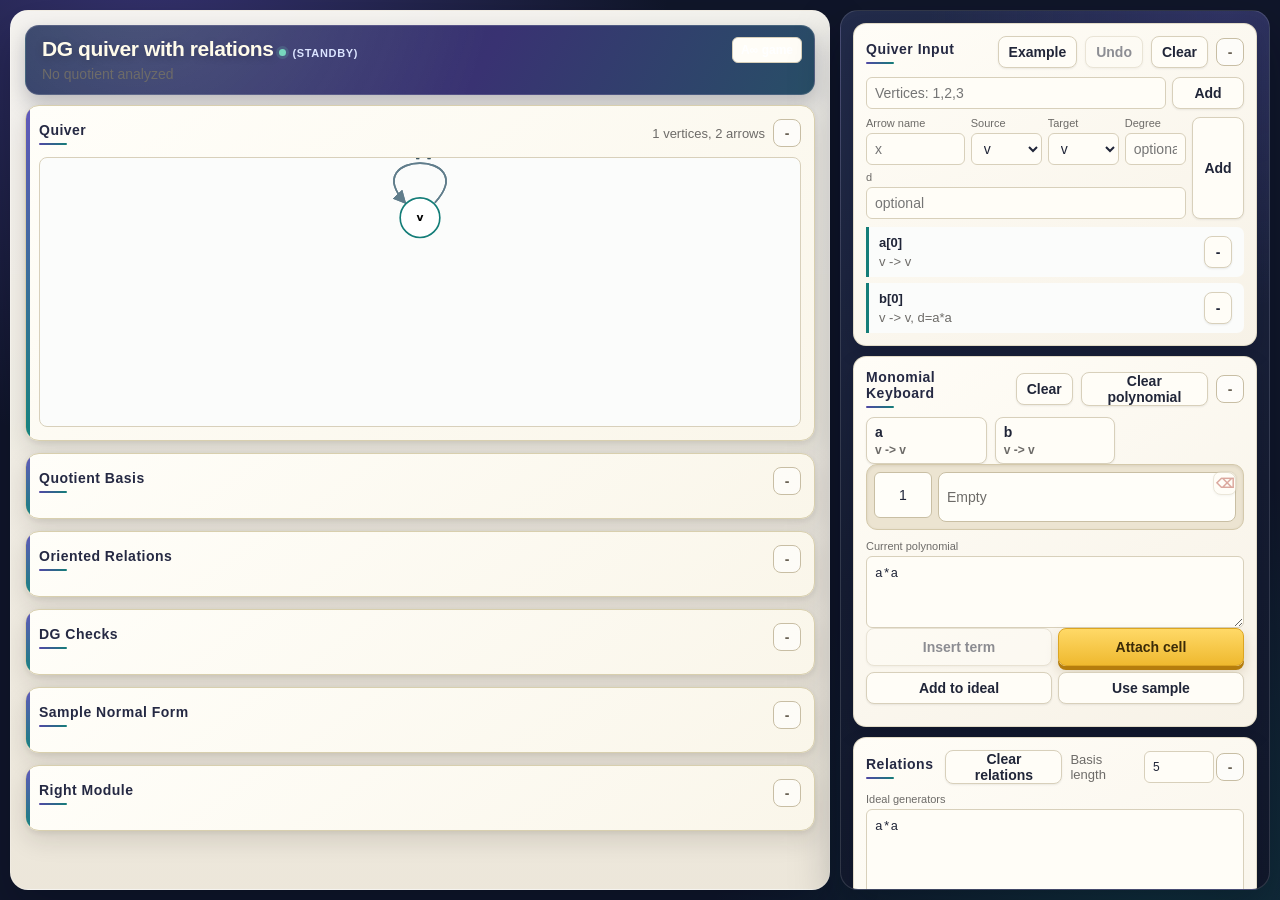
<file: monomial-finite-cell/web/dg-quiver.html>
<!doctype html>
<html lang="en">
  <head>
    <meta charset="utf-8">
    <meta name="viewport" content="width=device-width, initial-scale=1">
    <title>DG quiver with relations</title>
    <link rel="stylesheet" href="app.css?v=20260713-configuration-polygons">
    <link rel="stylesheet" href="dg-quiver.css">
  </head>
  <body>
    <main class="app-shell dg-shell">
      <section class="stage-pane" aria-label="DG quiver quotient">
        <header class="topbar dg-topbar">
          <div class="topbar-title dg-title">
            <div class="title-line">
              <h1>DG quiver with relations</h1>
              <span id="dgStatus" class="app-status standby">(Standby)</span>
            </div>
            <p id="dgMeta">No quotient analyzed</p>
          </div>
          <div class="section-actions">
            <a class="small-section-button note-link" href="/" title="Return to the A infinity game.">A∞ game</a>
          </div>
        </header>

        <div id="serverNotice" class="server-notice" hidden>
          <strong>This page needs the local Python game server.</strong>
          <span>From the project folder, run <code>python3 ainf_game_ui.py</code>, then open <code>http://127.0.0.1:8000/dg-quiver.html</code>.</span>
        </div>

        <section class="stage-section graph-section">
          <div class="section-head">
            <h2>Quiver</h2>
            <div class="section-actions">
              <span id="graphCount"></span>
              <button class="collapse-toggle" type="button" title="Collapse section" aria-expanded="true">-</button>
            </div>
          </div>
          <svg id="dgGraph" viewBox="0 0 920 300" role="img" aria-label="DG quiver graph"></svg>
        </section>

        <section class="stage-section">
          <div class="section-head">
            <h2>Quotient Basis</h2>
            <div class="section-actions">
              <span id="basisCount"></span>
              <button class="collapse-toggle" type="button" title="Collapse section" aria-expanded="true">-</button>
            </div>
          </div>
          <div id="basisList" class="dg-list"></div>
        </section>

        <section class="stage-section">
          <div class="section-head">
            <h2>Oriented Relations</h2>
            <div class="section-actions">
              <span id="relationCount"></span>
              <button class="collapse-toggle" type="button" title="Collapse section" aria-expanded="true">-</button>
            </div>
          </div>
          <div id="relationList" class="dg-list"></div>
        </section>

        <section class="stage-section">
          <div class="section-head">
            <h2>DG Checks</h2>
            <div class="section-actions">
              <span id="checkCount"></span>
              <button class="collapse-toggle" type="button" title="Collapse section" aria-expanded="true">-</button>
            </div>
          </div>
          <div id="checkList" class="dg-list"></div>
        </section>

        <section class="stage-section">
          <div class="section-head">
            <h2>Sample Normal Form</h2>
            <div class="section-actions">
              <span id="sampleStatus"></span>
              <button class="collapse-toggle" type="button" title="Collapse section" aria-expanded="true">-</button>
            </div>
          </div>
          <div id="sampleResult" class="dg-list"></div>
        </section>

        <section class="stage-section">
          <div class="section-head">
            <h2>Right Module</h2>
            <div class="section-actions">
              <span id="moduleStatus"></span>
              <button class="collapse-toggle" type="button" title="Collapse section" aria-expanded="true">-</button>
            </div>
          </div>
          <div id="moduleResult" class="dg-list"></div>
        </section>
      </section>

      <aside class="operation-pane" aria-label="DG operations">
        <section class="panel-block">
          <div class="panel-head">
            <h2>Quiver Input</h2>
            <div class="section-actions">
              <button id="exampleButton" type="button" title="Load a small quotient example.">Example</button>
              <button id="undoButton" type="button" title="Undo the last DG quiver edit.">Undo</button>
              <button id="clearButton" type="button" title="Clear the DG quiver form.">Clear</button>
              <button class="collapse-toggle" type="button" title="Collapse section" aria-expanded="true">-</button>
            </div>
          </div>
          <form id="vertexForm" class="form-row">
            <input id="vertexInput" autocomplete="off" placeholder="Vertices: 1,2,3">
            <button type="submit" title="Add the comma-separated vertices to the quiver.">Add</button>
          </form>
          <form id="arrowForm" class="arrow-form">
            <label class="field-label">
              <span>Arrow name</span>
              <input id="arrowName" autocomplete="off" placeholder="x">
            </label>
            <label class="field-label">
              <span>Source</span>
              <select id="arrowSource"></select>
            </label>
            <label class="field-label">
              <span>Target</span>
              <select id="arrowTarget"></select>
            </label>
            <label class="field-label">
              <span>Degree</span>
              <input id="arrowDegree" autocomplete="off" inputmode="numeric" placeholder="optional">
            </label>
            <label class="field-label arrow-differential-field">
              <span>d</span>
              <input id="arrowDifferential" autocomplete="off" placeholder="optional">
            </label>
            <button type="submit" title="Add this arrow as a generator with the selected source and target.">Add</button>
          </form>
          <div id="arrowList" class="dg-list dg-compact-list"></div>
        </section>

        <section class="panel-block">
          <div class="panel-head">
            <h2>Monomial Keyboard</h2>
            <div class="section-actions">
              <button id="clearBuilder" title="Clear the current monomial selection." type="button">Clear</button>
              <button id="clearPolynomialButton" title="Clear the current polynomial box." type="button">Clear polynomial</button>
              <button class="collapse-toggle" type="button" title="Collapse section" aria-expanded="true">-</button>
            </div>
          </div>
          <div id="generatorList" class="button-grid"></div>
          <div class="monomial-box-wrap">
            <input id="builderCoeff" class="coeff-input" autocomplete="off" value="1" aria-label="Coefficient for the selected monomial" title="Coefficient multiplying the selected monomial.">
            <div id="builderChips" class="chip-box empty" tabindex="0" role="button" aria-label="Selected monomial" title="Click here, then press Backspace to delete the rightmost factor.">Empty</div>
            <button id="builderBackspace" class="builder-backspace" type="button" title="Delete the rightmost factor from the selected monomial.">&#x232B;</button>
          </div>
          <label class="field-label">
            <span>Current polynomial</span>
            <textarea id="currentPolynomialInput" rows="3" spellcheck="false"></textarea>
          </label>
          <div class="builder-actions dg-builder-actions">
            <button id="insertPolynomialButton" type="button" title="Insert the selected monomial into the current polynomial.">Insert term</button>
            <button id="attachCellButton" class="resolve-action" type="button" title="Add an arrow whose differential is the current polynomial.">Attach cell</button>
            <button id="addRelationButton" type="button" title="Add the current polynomial to the ideal generators.">Add to ideal</button>
            <button id="useSampleButton" type="button" title="Use the current polynomial as the sample expression.">Use sample</button>
          </div>
        </section>

        <section class="panel-block">
          <div class="panel-head">
            <h2>Relations</h2>
            <div class="section-actions">
              <button id="clearRelationsButton" type="button" title="Clear the ideal generators box.">Clear relations</button>
              <label class="small-field" title="Maximum path length shown in the quotient basis.">
                <span>Basis length</span>
                <input id="maxLengthInput" class="small-input" type="number" min="0" max="10" value="5">
              </label>
              <button class="collapse-toggle" type="button" title="Collapse section" aria-expanded="true">-</button>
            </div>
          </div>
          <label class="field-label">
            <span>Ideal generators</span>
            <textarea id="relationsInput" rows="7" spellcheck="false">a*a</textarea>
          </label>
          <label class="field-label">
            <span>Sample expression</span>
            <textarea id="sampleInput" rows="3" spellcheck="false">b + 1/2*a*a</textarea>
          </label>
          <button id="analyzeButton" class="wide-action resolve-action" type="button" title="Analyze the DG quotient.">Analyze</button>
        </section>

        <section class="panel-block">
          <div class="panel-head">
            <h2>Right Module Presentation</h2>
            <button class="collapse-toggle" type="button" title="Collapse section" aria-expanded="true">-</button>
          </div>
          <div id="projectiveList" class="button-grid projective-grid"></div>
          <form id="moduleGeneratorForm" class="module-generator-form">
            <label class="field-label">
              <span>Generator</span>
              <input id="moduleGeneratorName" autocomplete="off" placeholder="m">
            </label>
            <label class="field-label">
              <span>Vertex</span>
              <select id="moduleGeneratorVertex"></select>
            </label>
            <label class="field-label">
              <span>Degree</span>
              <input id="moduleGeneratorDegree" autocomplete="off" inputmode="numeric" placeholder="optional">
            </label>
            <button type="submit" title="Add a free right module summand e_v A.">Add</button>
          </form>
          <div id="moduleGeneratorList" class="dg-list dg-compact-list"></div>
          <form id="moduleRowForm" class="module-row-form">
            <label class="field-label">
              <span>Row name</span>
              <input id="moduleRowName" autocomplete="off" placeholder="r">
            </label>
            <label class="field-label">
              <span>Row vertex</span>
              <select id="moduleRowVertex"></select>
            </label>
            <label class="field-label module-row-entries-field">
              <span>Matrix entries</span>
              <textarea id="moduleRowEntries" rows="3" spellcheck="false" placeholder="one entry for each module generator, separated by commas"></textarea>
            </label>
            <button type="submit" title="Add this matrix row to F1 -> F0.">Add row</button>
          </form>
          <div id="moduleRowList" class="dg-list dg-compact-list"></div>
        </section>

        <section class="panel-block messages">
          <div class="panel-head">
            <h2>Messages</h2>
            <button class="collapse-toggle" type="button" title="Collapse section" aria-expanded="true">-</button>
          </div>
          <div id="messageList" class="message-list"></div>
        </section>
      </aside>
    </main>
    <dialog id="dgIdealDialog" class="dg-dialog">
      <form method="dialog">
        <h2>Ideal is not DG</h2>
        <div id="dgIdealDialogBody" class="dg-dialog-body"></div>
        <div class="dg-dialog-actions">
          <button id="dgIdealEditButton" type="submit" value="edit">Keep editing</button>
          <button id="dgIdealExternalButton" class="resolve-action" type="submit" value="external">Use external DG ideal</button>
        </div>
      </form>
    </dialog>
    <script src="dg-quiver.js" defer></script>
  </body>
</html>
</file>
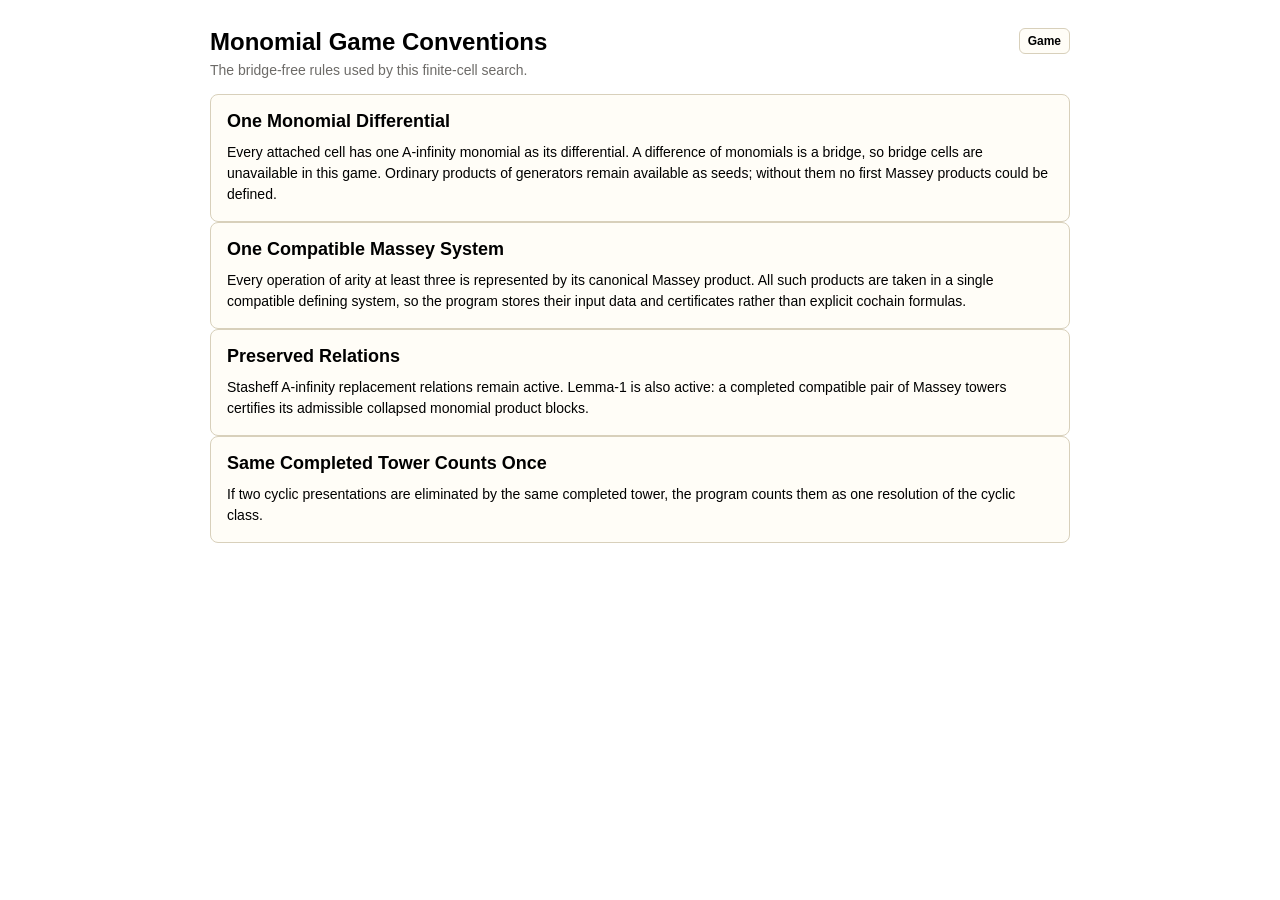
<file: monomial-finite-cell/web/notes.html>
<!doctype html>
<html lang="en">
  <head>
    <meta charset="utf-8">
    <meta name="viewport" content="width=device-width, initial-scale=1">
    <title>Monomial finite-cell game notes</title>
    <link rel="stylesheet" href="app.css">
  </head>
  <body class="notes-page">
    <main class="notes-shell">
      <header class="notes-header">
        <div>
          <h1>Monomial Game Conventions</h1>
          <p>The bridge-free rules used by this finite-cell search.</p>
        </div>
        <a class="small-section-button note-link" href="/" title="Return to the game page">Game</a>
      </header>

      <section class="note-card" id="monomial-rule">
        <h2>One Monomial Differential</h2>
        <p>
          Every attached cell has one A-infinity monomial as its differential.
          A difference of monomials is a bridge, so bridge cells are unavailable
          in this game. Ordinary products of generators remain available as
          seeds; without them no first Massey products could be defined.
        </p>
      </section>

      <section class="note-card" id="compatible-system">
        <h2>One Compatible Massey System</h2>
        <p>
          Every operation of arity at least three is represented by its
          canonical Massey product. All such products are taken in a single
          compatible defining system, so the program stores their input data
          and certificates rather than explicit cochain formulas.
        </p>
      </section>

      <section class="note-card" id="preserved-rules">
        <h2>Preserved Relations</h2>
        <p>
          Stasheff A-infinity replacement relations remain active. Lemma-1 is
          also active: a completed compatible pair of Massey towers certifies
          its admissible collapsed monomial product blocks.
        </p>
      </section>

      <section class="note-card" id="same-completed-tower">
        <h2>Same Completed Tower Counts Once</h2>
        <p>
          If two cyclic presentations are eliminated by the same completed
          tower, the program counts them as one resolution of the cyclic class.
        </p>
      </section>
    </main>
  </body>
</html>
</file>
<file: monomial-finite-cell/web/app.css>
:root {
  color-scheme: light;
  --bg: #f4f6f4;
  --surface: #ffffff;
  --surface-2: #edf2ef;
  --line: #ccd6d0;
  --line-strong: #9cafaa;
  --text: #14201b;
  --muted: #607169;
  --teal: #18786f;
  --teal-2: #dff3ef;
  --coral: #b4553e;
  --coral-2: #fde8df;
  --orange: #FFD000;
  --indigo: #405d9b;
  --indigo-2: #e6ecfb;
  --amber: #9a6a18;
  --amber-2: #fff1cf;
  --shadow: 0 14px 32px rgba(34, 50, 43, 0.10);
  font-family: "Latin Modern Roman", "CMU Serif", "STIX Two Text", "Times New Roman", Times, serif;
  font-size: 14px;
}

* {
  box-sizing: border-box;
}

[hidden] {
  display: none !important;
}

body {
  margin: 0;
  background: var(--bg);
  color: var(--text);
}

button,
input,
select {
  font: inherit;
}

button {
  border: 1px solid var(--line);
  background: var(--surface);
  color: var(--text);
  min-height: 32px;
  border-radius: 6px;
  padding: 0 10px;
  cursor: pointer;
}

button:hover {
  border-color: var(--teal);
}

button:disabled {
  cursor: not-allowed;
  opacity: 0.5;
}

input,
select {
  width: 100%;
  min-height: 32px;
  border: 1px solid var(--line);
  border-radius: 6px;
  background: var(--surface);
  color: var(--text);
  padding: 0 8px;
}

.app-shell {
  display: grid;
  grid-template-columns: minmax(0, 1fr) 380px;
  height: 100vh;
  overflow: hidden;
}

.stage-pane {
  min-width: 0;
  overflow: auto;
  padding: 16px;
}

.operation-pane {
  border-left: 1px solid var(--line);
  background: #f9fbfa;
  overflow: auto;
  padding: 14px;
}

.topbar {
  display: flex;
  align-items: center;
  justify-content: space-between;
  gap: 12px;
  margin-bottom: 10px;
}

.topbar-title {
  flex: 0 1 auto;
  min-width: 250px;
}

.topbar h1 {
  margin: 0;
  font-size: 22px;
  line-height: 1.1;
  letter-spacing: 0;
  white-space: nowrap;
}

.title-line {
  display: flex;
  align-items: baseline;
  flex-wrap: nowrap;
  gap: 6px;
}

.app-status {
  color: var(--muted);
  font-size: 13px;
  font-weight: 700;
}

.app-status.running {
  color: var(--amber);
}

.app-status.stopping {
  color: var(--coral);
}

.topbar p {
  margin: 6px 0 0;
  color: var(--muted);
}

.quiver-name-control {
  display: flex;
  flex-direction: column;
  align-items: stretch;
  gap: 3px;
  flex: 1 1 auto;
  min-width: 220px;
}

.quiver-save-row {
  display: flex;
  align-items: flex-end;
  gap: 6px;
  flex: 1 1 500px;
  min-width: 340px;
}

.quiver-name-control span {
  flex: 0 0 auto;
  color: var(--muted);
  font-size: 13px;
  font-weight: 700;
  line-height: 1.1;
}

.quiver-name-control input {
  flex: 1 1 auto;
  min-height: 36px;
  border-color: var(--line-strong);
  background: #fbfdfc;
  font-weight: 700;
}

.quiver-name-control input:focus {
  outline: 2px solid rgba(24, 120, 111, 0.18);
  border-color: var(--teal);
}

.quiver-name-control.file-drop-target input {
  border-color: var(--teal);
  background: var(--teal-2);
  box-shadow: 0 0 0 3px rgba(24, 120, 111, 0.14);
}

.quiver-save-row > button {
  flex: 0 0 64px;
  width: 64px;
  min-width: 64px;
  padding: 0 6px;
}

.server-notice {
  border: 1px solid #e0c078;
  border-radius: 8px;
  background: var(--amber-2);
  color: #5f430d;
  padding: 12px 14px;
  margin-bottom: 16px;
}

.server-notice strong {
  display: block;
  margin-bottom: 4px;
}

.server-notice span {
  display: block;
  line-height: 1.45;
}

.server-notice code {
  background: rgba(255, 255, 255, 0.7);
  border: 1px solid rgba(154, 106, 24, 0.22);
  border-radius: 5px;
  padding: 1px 5px;
}

.stage-section {
  background: var(--surface);
  border: 1px solid var(--line);
  border-radius: 8px;
  box-shadow: var(--shadow);
  padding: 12px;
  margin-bottom: 12px;
}

.stage-section.is-collapsed,
.panel-block.is-collapsed {
  padding-bottom: 12px;
}

.stage-section.is-collapsed > :not(.section-head),
.panel-block.is-collapsed > :not(.panel-head) {
  display: none !important;
}

.graph-section {
  padding-bottom: 8px;
}

.section-head,
.panel-head {
  display: flex;
  align-items: center;
  justify-content: space-between;
  gap: 12px;
  margin-bottom: 10px;
}

.section-head h2,
.panel-head h2 {
  margin: 0;
  font-size: 15px;
  letter-spacing: 0;
}

.section-head span,
.panel-head span {
  color: var(--muted);
  font-size: 13px;
}

.section-actions {
  display: inline-flex;
  align-items: center;
  gap: 8px;
}

.collapse-toggle {
  width: 28px;
  min-width: 28px;
  height: 28px;
  min-height: 28px;
  padding: 0;
  font-weight: 700;
  line-height: 1;
}

.small-section-button {
  display: inline-flex;
  align-items: center;
  justify-content: center;
  min-height: 26px;
  padding: 0 8px;
  font-size: 12px;
}

.note-link {
  border: 1px solid var(--line);
  border-radius: 6px;
  background: var(--surface);
  color: var(--ink);
  font-weight: 700;
  text-decoration: none;
}

.note-link:hover {
  color: var(--teal);
}

.section-note,
.panel-note {
  margin: -4px 0 10px;
  color: var(--muted);
  font-size: 13px;
}

#quiverGraph {
  display: block;
  width: 100%;
  height: min(18vh, 160px);
  min-height: 120px;
  border: 1px solid var(--line);
  border-radius: 8px;
  background: linear-gradient(180deg, #fbfcfb 0%, #eef3f0 100%);
}

.operation-quiver #quiverGraph {
  height: 140px;
  min-height: 110px;
}

.stage-dialog-actions {
  display: grid;
  grid-template-columns: repeat(2, minmax(0, 1fr));
  gap: 10px;
}

.operation-detail-actions {
  padding-bottom: 12px;
  margin-bottom: 12px;
  border-bottom: 1px solid var(--line);
}

.summary-button {
  display: flex;
  align-items: center;
  justify-content: space-between;
  gap: 12px;
  min-height: 46px;
  padding: 8px 12px;
  text-align: left;
}

.summary-button span {
  color: var(--muted);
  font-size: 12px;
  font-weight: 400;
}

.resolved-product-list {
  display: grid;
  grid-template-columns: repeat(auto-fill, minmax(220px, 1fr));
  gap: 10px;
}

.resolved-product-card {
  min-width: 0;
  border: 1px solid var(--line);
  border-radius: 8px;
  background: var(--surface-2);
  padding: 10px;
}

.resolved-product-formula {
  min-width: 0;
  overflow-x: auto;
  font-size: 1.08em;
  font-weight: 700;
}

.resolved-product-meta {
  margin-top: 6px;
  color: var(--muted);
  font-size: 12px;
}

.graph-edge {
  fill: none;
  stroke: #4e6b64;
  stroke-width: 2.1;
}

.graph-edge.cell-edge {
  stroke: var(--coral);
  stroke-dasharray: 6 4;
}

.graph-label {
  fill: var(--text);
  font-size: 15px;
  paint-order: stroke;
  stroke: #fff;
  stroke-width: 5px;
  stroke-linejoin: round;
}

.graph-node {
  fill: var(--surface);
  stroke: var(--teal);
  stroke-width: 2;
}

.graph-node-label {
  fill: var(--text);
  font-size: 16px;
  font-weight: 700;
  text-anchor: middle;
  dominant-baseline: central;
}

.empty-note {
  color: var(--muted);
  padding: 14px 0;
}

.button-grid {
  display: grid;
  grid-template-columns: repeat(auto-fill, minmax(118px, 1fr));
  gap: 6px;
}

.generator-card {
  position: relative;
  min-width: 0;
}

.generator-card[draggable="true"] {
  cursor: grab;
}

.generator-card.dragging {
  cursor: grabbing;
  opacity: 0.58;
}

.generator-card.drop-before::before,
.generator-card.drop-after::after {
  content: "";
  position: absolute;
  inset-block: 4px;
  width: 3px;
  border-radius: 999px;
  background: var(--teal);
  box-shadow: 0 0 0 3px rgba(24, 120, 111, 0.16);
  z-index: 3;
}

.generator-card.drop-before::before {
  left: -5px;
}

.generator-card.drop-after::after {
  right: -5px;
}

.factor-button {
  display: flex;
  flex-direction: column;
  align-items: flex-start;
  justify-content: center;
  gap: 3px;
  min-height: 44px;
  padding: 6px 24px 6px 8px;
  text-align: left;
  min-width: 0;
  width: 100%;
}

.remove-generator {
  position: absolute;
  top: 3px;
  right: 3px;
  min-height: 16px;
  min-width: 16px;
  width: 16px;
  height: 16px;
  padding: 0;
  color: var(--coral);
  font-weight: 700;
  font-size: 11px;
  line-height: 1;
  border-radius: 4px;
}

.factor-button strong {
  max-width: 100%;
  overflow-wrap: anywhere;
}

.factor-button span {
  color: var(--muted);
  font-size: 12px;
}

math {
  font-family: "Latin Modern Math", "STIX Two Math", "Cambria Math", "Times New Roman", serif;
  font-size: 1.04em;
  line-height: 1.25;
}

.math-label {
  display: inline-flex;
  align-items: center;
  max-width: 100%;
  min-width: 0;
  overflow-x: auto;
  overflow-y: hidden;
  white-space: nowrap;
  word-break: normal;
}

.mp-list {
  display: grid;
  grid-template-columns: repeat(auto-fill, minmax(300px, 1fr));
  gap: 12px;
  align-items: start;
}

.timeline {
  display: grid;
  grid-template-columns: repeat(auto-fill, minmax(320px, 1fr));
  gap: 12px;
  align-items: start;
}

.mp-row,
.timeline-row,
.run-card,
.plan-card {
  border: 1px solid var(--line);
  border-radius: 8px;
  background: var(--surface);
  padding: 8px;
}

.mp-row {
  display: grid;
  gap: 6px;
  align-items: stretch;
  width: 100%;
  min-width: 0;
}

.mp-row.resolved {
  background: var(--surface-2);
  color: var(--muted);
}

.mp-row.resolved .mp-label {
  text-decoration: line-through;
}

.mp-row.warning {
  border-color: #e0c078;
  background: var(--amber-2);
}

.mp-main {
  min-width: 0;
}

.mp-select-button {
  display: grid;
  gap: 4px;
  width: 100%;
  min-width: 0;
  min-height: 74px;
  padding: 8px;
  border: 1px solid var(--line);
  border-radius: 7px;
  background: var(--surface);
  text-align: left;
}

.mp-select-button:hover {
  color: var(--teal);
}

.mp-select-button:focus-visible {
  outline: 2px solid #9bcfc7;
  outline-offset: 3px;
}

.product-warning-card {
  border-color: #e0c078;
  background: #fffaf0;
  cursor: default;
}

.warning-detail {
  overflow-wrap: anywhere;
}

.warning-detail + .warning-detail {
  margin-top: 3px;
}

.mp-label {
  font-weight: 700;
  min-width: 0;
  max-width: 100%;
  overflow-x: auto;
  overflow-y: hidden;
  overflow-wrap: normal;
  white-space: nowrap;
  word-break: normal;
}

.mp-label .formula-text {
  display: inline-block;
  max-width: none;
  min-width: max-content;
  overflow-wrap: normal;
  white-space: nowrap;
  word-break: normal;
}

.mp-meta,
.timeline-meta,
.run-meta {
  min-width: 0;
  margin-top: 4px;
  color: var(--muted);
  font-size: 12px;
  overflow-wrap: anywhere;
  word-break: break-word;
}

.mp-actions {
  display: flex;
  gap: 6px;
  min-width: 0;
}

.mp-actions button {
  min-width: 42px;
  padding: 0 8px;
}

.mp-card .mp-actions button {
  width: 100%;
}

.status-pill {
  display: inline-flex;
  align-items: center;
  min-height: 22px;
  border-radius: 6px;
  padding: 0 7px;
  border: 1px solid var(--line);
  color: var(--muted);
  font-size: 12px;
}

.status-pill.have_primitives {
  background: var(--teal-2);
  border-color: #9bcfc7;
  color: #0c5e56;
}

.status-pill.no_obvious_primitives {
  background: var(--amber-2);
  border-color: #e0c078;
  color: #74510f;
}

.status-pill.resolved {
  background: var(--indigo-2);
  border-color: #b9c7ea;
  color: #344d83;
}

.status-pill.equivalent {
  background: #eef7f3;
  border-color: #9fcbb8;
  color: #245a43;
}

.status-pill.likely_over {
  background: var(--amber-2);
  border-color: #e0c078;
  color: #74510f;
}

.status-pill.generated_cycle {
  background: #fff0e8;
  border-color: #e5a27c;
  color: #7f3d15;
}

.mp-equivalence-note {
  color: #245a43;
  font-size: 12px;
}

.mp-equivalence-details {
  border: 1px solid #c8ddd2;
  border-radius: 6px;
  background: #f5fbf8;
  color: #245a43;
  font-size: 12px;
  padding: 6px 8px;
}

.mp-equivalence-details summary {
  cursor: pointer;
  font-weight: 700;
}

.mp-equivalence-list {
  display: grid;
  gap: 6px;
  margin-top: 6px;
}

.mp-equivalence-item {
  display: grid;
  gap: 3px;
  min-width: 0;
  padding-top: 6px;
  border-top: 1px solid #dbe9e2;
}

.mp-equivalence-formula {
  min-width: 0;
  max-width: 100%;
  overflow-x: auto;
  overflow-y: hidden;
  white-space: nowrap;
}

.mp-equivalence-formula .formula-text {
  display: inline-block;
  min-width: max-content;
}

.mp-equivalence-item-meta {
  color: var(--muted);
}

.notes-page {
  min-height: 100vh;
  background: var(--background);
  color: var(--ink);
}

.notes-shell {
  width: min(860px, calc(100vw - 32px));
  margin: 0 auto;
  padding: 28px 0;
}

.notes-header {
  display: flex;
  align-items: flex-start;
  justify-content: space-between;
  gap: 16px;
  margin-bottom: 16px;
}

.notes-header h1 {
  margin: 0;
  font-size: 24px;
}

.notes-header p {
  margin: 6px 0 0;
  color: var(--muted);
}

.note-card {
  border: 1px solid var(--line);
  border-radius: 8px;
  background: var(--surface);
  padding: 16px;
}

.note-card h2 {
  margin: 0 0 10px;
  font-size: 18px;
}

.note-card p {
  margin: 10px 0 0;
  line-height: 1.5;
}

.timeline-row {
  display: grid;
  grid-template-columns: 30px minmax(0, 1fr);
  gap: 8px;
  width: 100%;
  min-width: 0;
  max-width: none;
}

.timeline-row > div:last-child {
  min-width: 0;
}

.timeline-index {
  width: 30px;
  height: 30px;
  border-radius: 7px;
  display: grid;
  place-items: center;
  background: var(--surface-2);
  color: var(--muted);
  font-weight: 700;
}

.timeline-differential {
  font-weight: 700;
  min-width: 0;
  max-width: 100%;
  overflow-x: auto;
  overflow-y: hidden;
  overflow-wrap: normal;
  white-space: nowrap;
  word-break: normal;
}

.timeline-differential .formula-text {
  display: inline-block;
  font-size: 1.08em;
  min-width: max-content;
  max-width: none;
  white-space: nowrap;
}

.formula-text {
  display: inline-block;
  max-width: none;
  overflow-wrap: normal;
  white-space: nowrap;
  word-break: normal;
}

.tex-math {
  font-family: "Latin Modern Math", "STIX Two Math", "Cambria Math", "Times New Roman", serif;
}

.tex-math mjx-container {
  color: inherit;
  margin: 0;
  max-width: none;
  overflow: visible;
}

.tex-math mjx-container[jax="CHTML"] {
  line-height: 1;
}

.formula-group,
.formula-ident,
.formula-number,
.formula-fn,
.formula-op,
.formula-punct {
  white-space: nowrap;
}

.formula-fn sub {
  font-size: 0.68em;
  line-height: 0;
}

.formula-op {
  padding: 0 0.08em;
}

.panel-block {
  border-bottom: 1px solid var(--line);
  padding-bottom: 12px;
  margin-bottom: 12px;
}

.panel-block:last-child {
  border-bottom: 0;
}

.form-row,
.arrow-form {
  display: grid;
  gap: 6px;
}

.form-row {
  grid-template-columns: minmax(0, 1fr) 72px;
  margin-bottom: 8px;
}

.arrow-form {
  grid-template-columns: minmax(72px, 1fr) minmax(52px, 0.7fr) minmax(52px, 0.7fr) minmax(64px, 0.8fr) 48px;
  align-items: end;
}

.arrow-form button {
  grid-column: auto;
  padding: 0 8px;
}

.field-label {
  display: grid;
  gap: 4px;
  min-width: 0;
}

.field-label span {
  color: var(--muted);
  font-size: 11px;
}

.icon-button {
  width: 32px;
  min-width: 32px;
  padding: 0;
  font-weight: 700;
}

.segmented {
  display: grid;
  grid-template-columns: 1fr 1fr;
  border: 1px solid var(--line);
  border-radius: 8px;
  overflow: hidden;
  margin-bottom: 10px;
}

.segmented button {
  border: 0;
  border-radius: 0;
  background: transparent;
}

.segmented button.active {
  background: var(--teal);
  color: #fff;
}

.monomial-box-wrap {
  position: relative;
  display: grid;
  grid-template-columns: 58px minmax(0, 1fr);
  gap: 6px;
  align-items: start;
  margin-bottom: 10px;
}

.coeff-input {
  height: 46px;
  min-height: 46px;
  text-align: center;
  padding: 0 6px;
}

.chip-box {
  min-height: 46px;
  border: 1px solid var(--line);
  border-radius: 8px;
  background: var(--surface);
  display: grid;
  align-items: center;
  padding: 8px 36px 8px 8px;
  overflow-wrap: anywhere;
}

.chip-box .builder-formula {
  display: block;
  width: 100%;
  line-height: 1.45;
  white-space: normal;
  overflow-wrap: anywhere;
}

.builder-formula .formula-group,
.builder-formula .formula-ident,
.builder-formula .formula-number,
.builder-formula .formula-fn,
.builder-formula .formula-punct {
  white-space: normal;
}

.builder-formula .formula-op {
  display: inline-block;
}

.chip-box.empty {
  color: var(--muted);
}

.chip-box:focus {
  border-color: var(--teal);
  box-shadow: 0 0 0 3px rgba(24, 120, 111, 0.16);
  outline: none;
}

.builder-backspace {
  position: absolute;
  top: 6px;
  right: 6px;
  width: 24px;
  min-width: 24px;
  height: 24px;
  min-height: 24px;
  padding: 0;
  color: var(--coral);
  font-size: 13px;
  line-height: 1;
}

.chip {
  position: relative;
  display: inline-flex;
  align-items: center;
  gap: 6px;
  min-height: 28px;
  border: 1px solid var(--line);
  border-radius: 7px;
  background: var(--surface-2);
  padding: 0 25px 0 8px;
  max-width: 100%;
}

.chip span {
  overflow-wrap: anywhere;
}

.chip button {
  position: absolute;
  top: -6px;
  right: -6px;
  min-height: 18px;
  width: 18px;
  height: 18px;
  padding: 0;
  border-radius: 5px;
  color: var(--coral);
  font-size: 12px;
  line-height: 1;
}

.builder-actions,
.search-actions {
  display: grid;
  grid-template-columns: repeat(3, 1fr);
  gap: 6px;
  margin-bottom: 10px;
}

.file-actions {
  display: grid;
  grid-template-columns: repeat(2, minmax(0, 1fr));
  gap: 6px;
  margin-bottom: 10px;
}

.visually-hidden-file {
  position: absolute;
  left: -10000px;
  width: 1px;
  height: 1px;
  opacity: 0;
}

.search-actions {
  grid-template-columns: repeat(3, minmax(0, 1fr));
}

.autocomplete-actions {
  grid-template-columns: repeat(2, 1fr);
}

.settings-stats {
  min-height: 16px;
  margin-top: 8px;
  color: var(--muted);
  font-size: 12px;
  overflow-wrap: anywhere;
}

.wide-action {
  width: 100%;
  font-weight: 700;
}

.resolve-action {
  background: var(--orange);
  border-color: var(--orange);
  color: var(--text);
  font-weight: 700;
}

.resolve-action:hover {
  background: #e6bc00;
  border-color: #e6bc00;
}

.stop-action {
  border-color: var(--coral);
  color: #8f3625;
}

.stop-action:not(:disabled):hover {
  background: var(--coral-2);
  border-color: var(--coral);
}

.bridge-slots {
  display: grid;
  grid-template-columns: 1fr 1fr;
  gap: 8px;
  margin-bottom: 10px;
}

.bridge-slots div {
  border: 1px solid var(--line);
  border-radius: 8px;
  background: var(--surface);
  padding: 8px;
  min-width: 0;
}

.bridge-slots span {
  display: block;
  color: var(--muted);
  font-size: 12px;
  margin-bottom: 4px;
}

.bridge-slots output {
  display: block;
  min-height: 20px;
  overflow-wrap: anywhere;
}

.toggle {
  display: inline-flex;
  align-items: center;
  gap: 8px;
  color: var(--muted);
  font-size: 13px;
}

.toggle input {
  width: 18px;
  min-height: 18px;
  accent-color: var(--teal);
}

.small-input {
  width: 70px;
}

.small-field {
  display: grid;
  grid-template-columns: auto 64px;
  align-items: center;
  gap: 6px;
  color: var(--muted);
  font-size: 12px;
}

.inline-math {
  font-size: 1em;
}

.plan-box,
.message-list,
.run-details {
  display: grid;
  gap: 8px;
}

.plan-box:empty,
.message-list:empty,
.run-details:empty {
  display: none;
}

.message {
  border-left: 3px solid var(--teal);
  background: var(--surface);
  border-radius: 0 7px 7px 0;
  padding: 8px 10px;
  color: var(--muted);
  overflow-wrap: anywhere;
}

.message.error {
  border-left-color: var(--coral);
  color: #8f3625;
  background: var(--coral-2);
}

.load-error-dialog {
  width: min(560px, calc(100vw - 32px));
  border: 1px solid var(--line-strong);
  border-radius: 8px;
  padding: 0;
  color: var(--text);
  background: var(--surface);
  box-shadow: var(--shadow);
}

.game-dialog {
  width: min(640px, calc(100vw - 32px));
  max-height: calc(100vh - 32px);
  border: 1px solid var(--line-strong);
  border-radius: 8px;
  padding: 0;
  color: var(--text);
  background: var(--surface);
  box-shadow: var(--shadow);
}

.game-dialog.detail-dialog {
  width: min(820px, calc(100vw - 32px));
}

.game-dialog::backdrop {
  background: rgba(20, 32, 27, 0.32);
}

.game-dialog-panel {
  display: grid;
  gap: 16px;
  max-height: calc(100vh - 34px);
  padding: 18px;
  overflow: auto;
}

.dialog-header {
  display: flex;
  align-items: flex-start;
  justify-content: space-between;
  gap: 16px;
}

.dialog-header h2 {
  margin: 0;
  font-size: 18px;
}

.dialog-header p {
  margin: 5px 0 0;
  color: var(--muted);
  font-size: 13px;
}

.dialog-close {
  width: 32px;
  min-width: 32px;
  padding: 0;
  font-size: 20px;
  line-height: 1;
}

.dialog-form {
  display: grid;
  gap: 12px;
}

.arrow-form.dialog-form {
  grid-template-columns: minmax(100px, 1fr) minmax(80px, 0.7fr) minmax(80px, 0.7fr) minmax(90px, 0.8fr);
}

.arrow-form.dialog-form .dialog-actions {
  grid-column: 1 / -1;
}

.load-error-dialog::backdrop {
  background: rgba(20, 32, 27, 0.32);
}

.load-error-panel {
  display: grid;
  gap: 12px;
  padding: 18px;
}

.load-error-panel h2 {
  margin: 0;
  font-size: 18px;
  letter-spacing: 0;
}

.load-error-panel p {
  margin: 0;
  color: var(--muted);
}

.load-error-panel pre {
  max-height: 220px;
  margin: 0;
  overflow: auto;
  white-space: pre-wrap;
  overflow-wrap: anywhere;
  border: 1px solid var(--line);
  border-radius: 6px;
  padding: 10px;
  background: var(--coral-2);
  color: #8f3625;
  font: 13px/1.4 ui-monospace, SFMono-Regular, Menlo, Consolas, monospace;
}

.load-error-dialog.load-warning .load-error-panel pre {
  background: var(--amber-2);
  color: var(--amber);
}

.dialog-actions {
  display: flex;
  justify-content: flex-end;
  gap: 8px;
}

.run-card.win {
  border-color: #9bcfc7;
  background: var(--teal-2);
}

.run-card.lose {
  border-color: #e3ab9d;
  background: var(--coral-2);
}

.run-card.not_yet {
  border-color: #e0c078;
  background: var(--amber-2);
}

.run-card.not_likely {
  border-color: #e3ab9d;
  background: var(--coral-2);
}

/* Game-board presentation. Mathematical content stays light and high-contrast;
   the surrounding frame and controls carry the game identity. */
:root {
  --bg: #10162a;
  --surface: #fffdf7;
  --surface-2: #f3efe4;
  --line: #d8d0bb;
  --line-strong: #aa9e80;
  --text: #202538;
  --muted: #6d6b68;
  --teal: #147d78;
  --teal-2: #dff4ed;
  --coral: #b95545;
  --coral-2: #fbe8df;
  --orange: #f1bd3b;
  --indigo: #5147a4;
  --indigo-2: #ebe8ff;
  --amber: #946316;
  --amber-2: #fff0c9;
  --shadow: 0 10px 24px rgba(36, 27, 17, 0.12), 0 2px 5px rgba(36, 27, 17, 0.08);
  font-family: Inter, ui-sans-serif, -apple-system, BlinkMacSystemFont, "Segoe UI", sans-serif;
}

body {
  min-height: 100vh;
  background:
    radial-gradient(circle at 12% -8%, rgba(91, 79, 181, 0.52), transparent 35%),
    radial-gradient(circle at 92% 105%, rgba(19, 123, 118, 0.27), transparent 31%),
    #10162a;
}

button,
input,
select {
  transition: border-color 140ms ease, box-shadow 140ms ease, transform 140ms ease, background 140ms ease;
}

button {
  border-radius: 8px;
  font-weight: 700;
  box-shadow: 0 1px 2px rgba(28, 25, 20, 0.08);
}

button:not(:disabled):hover {
  border-color: var(--teal);
  box-shadow: 0 4px 10px rgba(24, 31, 48, 0.12);
  transform: translateY(-1px);
}

button:not(:disabled):active {
  box-shadow: 0 1px 2px rgba(28, 25, 20, 0.12);
  transform: translateY(0);
}

button:focus-visible,
input:focus-visible,
select:focus-visible {
  outline: 3px solid rgba(241, 189, 59, 0.38);
  outline-offset: 2px;
}

.app-shell {
  gap: 10px;
  padding: 10px;
  background: transparent;
}

.stage-pane {
  padding: 14px;
  border: 1px solid rgba(255, 255, 255, 0.18);
  border-radius: 18px;
  background:
    linear-gradient(rgba(255, 253, 247, 0.95), rgba(244, 238, 224, 0.97)),
    repeating-linear-gradient(0deg, transparent, transparent 23px, rgba(58, 52, 40, 0.025) 24px);
  box-shadow: 0 22px 48px rgba(4, 8, 21, 0.28);
}

.operation-pane {
  padding: 12px;
  border: 1px solid rgba(255, 255, 255, 0.13);
  border-radius: 18px;
  background:
    radial-gradient(circle at 90% 0%, rgba(92, 81, 180, 0.26), transparent 31%),
    linear-gradient(165deg, #222b4a 0%, #151c32 58%, #11182b 100%);
  box-shadow: 0 22px 48px rgba(4, 8, 21, 0.34);
}

.topbar {
  min-height: 70px;
  flex-wrap: wrap;
  padding: 11px 12px 11px 16px;
  border: 1px solid rgba(255, 255, 255, 0.14);
  border-radius: 14px;
  background:
    radial-gradient(circle at 14% -100%, rgba(255, 255, 255, 0.18), transparent 52%),
    linear-gradient(120deg, #24335c, #393272 58%, #1c635f 130%);
  box-shadow: 0 9px 20px rgba(25, 24, 46, 0.25);
  color: #fff;
}

.topbar h1 {
  color: #fffbea;
  font-size: 21px;
  letter-spacing: -0.02em;
  text-shadow: 0 2px 8px rgba(0, 0, 0, 0.2);
}

.app-status {
  display: inline-flex;
  align-items: center;
  gap: 6px;
  color: #dbe4ff;
  font-size: 11px;
  letter-spacing: 0.06em;
  text-transform: uppercase;
}

.app-status::before {
  width: 7px;
  height: 7px;
  border-radius: 999px;
  background: #77d7bd;
  box-shadow: 0 0 0 3px rgba(119, 215, 189, 0.16);
  content: "";
}

.app-status.running {
  color: #ffe38a;
}

.app-status.running::before {
  background: #f3c657;
  animation: status-pulse 1.1s ease-in-out infinite;
}

.app-status.stopping::before {
  background: #ef8875;
}

@keyframes status-pulse {
  50% { opacity: 0.45; transform: scale(0.72); }
}

.quiver-name-control span {
  color: #cbd6f4;
  font-size: 11px;
  letter-spacing: 0.04em;
  text-transform: uppercase;
}

.quiver-name-control input {
  border-color: rgba(255, 255, 255, 0.25);
  background: rgba(255, 255, 255, 0.94);
  color: #202538;
  box-shadow: inset 0 1px 2px rgba(22, 24, 38, 0.12);
}

.topbar .quiver-save-row > button {
  border-color: rgba(255, 255, 255, 0.25);
  background: rgba(255, 255, 255, 0.1);
  color: #fff;
  box-shadow: none;
}

.topbar .quiver-save-row > button:hover {
  border-color: rgba(255, 255, 255, 0.58);
  background: rgba(255, 255, 255, 0.19);
}

.topbar #resetButton {
  border-color: rgba(255, 164, 143, 0.46);
  color: #ffd4ca;
}

.stage-section {
  position: relative;
  overflow: hidden;
  padding: 13px;
  border-color: #d8cfae;
  border-radius: 14px;
  background: linear-gradient(145deg, #fffef9 0%, #faf6ea 100%);
  box-shadow: var(--shadow);
}

.stage-section::before {
  position: absolute;
  inset: 0 auto 0 0;
  width: 4px;
  background: linear-gradient(180deg, #6258ba, #16847e);
  content: "";
}

.section-head h2,
.panel-head h2 {
  color: #252943;
  font-size: 14px;
  font-weight: 800;
  letter-spacing: 0.035em;
}

.section-head > h2::after,
.panel-head > h2::after {
  display: block;
  width: 28px;
  height: 2px;
  margin-top: 5px;
  border-radius: 999px;
  background: linear-gradient(90deg, var(--indigo), var(--teal));
  content: "";
}

.section-note,
.panel-note {
  line-height: 1.4;
}

.panel-block {
  margin-bottom: 10px;
  padding: 12px;
  border: 1px solid rgba(225, 218, 198, 0.94);
  border-radius: 13px;
  background: linear-gradient(150deg, #fffdf7, #f7f2e7);
  box-shadow: 0 8px 18px rgba(4, 8, 21, 0.17);
}

.panel-block:last-child {
  border-bottom: 1px solid rgba(225, 218, 198, 0.94);
}

.panel-head {
  margin-bottom: 9px;
}

#quiverGraph {
  border-color: #cfc4a8;
  border-radius: 10px;
  background-color: #f8f1df;
  background-image: radial-gradient(rgba(65, 70, 93, 0.16) 0.8px, transparent 0.8px);
  background-size: 13px 13px;
  box-shadow: inset 0 0 18px rgba(76, 59, 31, 0.08);
}

.graph-edge {
  stroke: #53616b;
}

.graph-node {
  filter: drop-shadow(0 2px 2px rgba(31, 30, 35, 0.2));
}

.button-grid {
  gap: 8px;
}

.factor-button {
  border-color: #d6ccb1;
  background: linear-gradient(160deg, #fffefb, #f4efe3);
}

.factor-button:hover {
  background: #fff;
}

.mp-list {
  gap: 10px;
}

.mp-row,
.resolved-product-card,
.timeline-row,
.run-card,
.plan-card {
  border-radius: 11px;
  box-shadow: 0 4px 11px rgba(49, 40, 27, 0.08);
}

.mp-row {
  border-color: #d9cfb5;
  background: linear-gradient(150deg, #fffefb, #f5f0e6);
}

.mp-row:not(.resolved):hover {
  border-color: #aea1d5;
  box-shadow: 0 8px 18px rgba(56, 45, 92, 0.14);
}

.mp-select-button {
  border: 0;
  background: transparent;
  box-shadow: none;
}

.mp-select-button:not(:disabled):hover {
  border-color: transparent;
  background: rgba(255, 255, 255, 0.55);
  box-shadow: none;
  transform: none;
}

.resolved-product-card {
  border-color: #c9c0df;
  background: linear-gradient(145deg, #faf8ff, #eeebfa);
}

.monomial-box-wrap {
  padding: 7px;
  border: 1px solid #d4c9ab;
  border-radius: 11px;
  background: #ece4d1;
  box-shadow: inset 0 1px 3px rgba(53, 44, 28, 0.1);
}

.coeff-input,
.chip-box {
  border-color: #c9bfa4;
  background: #fffef9;
}

.chip-box {
  min-height: 50px;
}

.resolve-action {
  min-height: 38px;
  border-color: #dca521;
  background: linear-gradient(180deg, #ffd967, #efb92f);
  color: #3b2b08;
  box-shadow: 0 4px 0 #b57d0d, 0 7px 13px rgba(104, 72, 11, 0.2);
}

.resolve-action:not(:disabled):hover {
  border-color: #f3c750;
  background: linear-gradient(180deg, #ffe184, #f4c545);
  box-shadow: 0 5px 0 #b57d0d, 0 9px 16px rgba(104, 72, 11, 0.23);
}

.resolve-action:not(:disabled):active {
  box-shadow: 0 1px 0 #b57d0d, 0 3px 7px rgba(104, 72, 11, 0.2);
  transform: translateY(3px);
}

#runButton {
  border-color: #3d3790;
  background: linear-gradient(180deg, #655bc4, #49409d);
  color: #fff;
  box-shadow: 0 3px 0 #302a75;
}

#runButton:not(:disabled):hover {
  border-color: #7a71d7;
  background: linear-gradient(180deg, #7167ce, #5249a8);
}

.operation-detail-actions {
  margin-bottom: 10px;
  padding: 0;
  border: 0;
}

.summary-button {
  min-height: 54px;
  border-color: rgba(255, 255, 255, 0.18);
  background: linear-gradient(145deg, rgba(255, 255, 255, 0.13), rgba(255, 255, 255, 0.06));
  color: #fff;
  box-shadow: 0 6px 14px rgba(3, 7, 19, 0.22);
}

.summary-button span {
  color: #cdd7ed;
}

.summary-button:hover {
  border-color: rgba(119, 215, 189, 0.72);
  background: linear-gradient(145deg, rgba(25, 132, 125, 0.36), rgba(255, 255, 255, 0.08));
}

.messages {
  background: linear-gradient(150deg, #f8f8f2, #ebece5);
}

.message {
  border-left-width: 4px;
  background: rgba(255, 255, 255, 0.78);
  box-shadow: 0 2px 6px rgba(31, 37, 48, 0.06);
}

.empty-note {
  min-height: 54px;
  padding: 16px;
  border: 1px dashed #c8bea4;
  border-radius: 9px;
  background: rgba(255, 255, 255, 0.42);
  text-align: center;
}

.refresh-action {
  gap: 5px;
  border-color: #9ccac2;
  background: #e4f5ef;
  color: #116a64;
}

.refresh-action::before {
  display: inline-block;
  font-size: 15px;
  line-height: 1;
  content: "↻";
}

.refresh-action.is-refreshing::before {
  animation: refresh-spin 0.85s linear infinite;
}

@keyframes refresh-spin {
  to { transform: rotate(360deg); }
}

.collapse-toggle {
  border-color: #c8bea4;
  background: rgba(255, 255, 255, 0.62);
  color: #696154;
  box-shadow: none;
}

.game-dialog,
.load-error-dialog {
  overflow: hidden;
  border: 1px solid #9d93c9;
  border-radius: 15px;
  background: #fffaf0;
  box-shadow: 0 28px 70px rgba(4, 7, 18, 0.46);
}

.game-dialog::backdrop,
.load-error-dialog::backdrop {
  background: rgba(8, 12, 25, 0.72);
  backdrop-filter: blur(3px);
}

.dialog-header {
  padding-bottom: 11px;
  border-bottom: 1px solid #ddd3bc;
}

.dialog-header h2 {
  color: #342d71;
  font-size: 20px;
}

.cohomology-detail-actions {
  margin: -2px 0 10px;
}

.invariant-button {
  border-color: rgba(241, 189, 59, 0.3);
  background:
    linear-gradient(145deg, rgba(93, 82, 180, 0.34), rgba(19, 125, 120, 0.2)),
    rgba(255, 255, 255, 0.07);
}

.invariant-button:not(:disabled):hover {
  border-color: rgba(241, 189, 59, 0.72);
  background:
    linear-gradient(145deg, rgba(111, 97, 204, 0.46), rgba(19, 132, 125, 0.3)),
    rgba(255, 255, 255, 0.08);
}

.cohomology-basis-grid {
  display: grid;
  grid-template-columns: repeat(auto-fill, minmax(220px, 1fr));
  gap: 10px;
}

.cohomology-basis-card {
  position: relative;
  display: grid;
  gap: 9px;
  min-width: 0;
  padding: 12px;
  overflow: hidden;
  border: 1px solid #d5ccb4;
  border-radius: 12px;
  background: linear-gradient(150deg, #fffef9, #f3eee2);
  box-shadow: 0 5px 13px rgba(45, 37, 25, 0.1);
}

.cohomology-basis-card::before {
  position: absolute;
  inset: 0 auto 0 0;
  width: 4px;
  background: #8579cf;
  content: "";
}

.cohomology-basis-card.generator::before {
  background: #16847e;
}

.cohomology-basis-card.higher_product::before {
  background: linear-gradient(180deg, #6659bd, #d29b27);
}

.basis-kind {
  color: var(--muted);
  font-size: 10px;
  font-weight: 800;
  letter-spacing: 0.075em;
  text-transform: uppercase;
}

.cohomology-basis-formula {
  min-width: 0;
  overflow-x: auto;
  color: #252448;
  font-size: 1.18em;
  font-weight: 700;
}

.basis-card-details {
  display: grid;
  grid-template-columns: auto minmax(0, 1fr);
  gap: 8px 14px;
  color: var(--muted);
  font-size: 12px;
}

.basis-card-details span:last-child {
  text-align: right;
}

.basis-card-details strong {
  color: #4a4852;
  font-size: 10px;
  letter-spacing: 0.04em;
  text-transform: uppercase;
}

.derived-note {
  margin: 0;
  padding: 9px 11px;
  border: 1px solid #d9d0b8;
  border-radius: 9px;
  background: #f4efe3;
  color: var(--muted);
  font-size: 12px;
  line-height: 1.45;
}

.cartan-details {
  display: grid;
  gap: 12px;
}

.cartan-comparison {
  padding: 10px 12px;
  border: 1px solid #9dcbbd;
  border-radius: 10px;
  background: var(--teal-2);
  color: #185d52;
  font-weight: 800;
}

.cartan-comparison.warning {
  border-color: #dfbc70;
  background: var(--amber-2);
  color: #76510d;
}

.cartan-card-grid {
  display: grid;
  grid-template-columns: repeat(2, minmax(0, 1fr));
  gap: 12px;
}

.cartan-card {
  min-width: 0;
  padding: 12px;
  border: 1px solid #d4cbb4;
  border-radius: 12px;
  background: linear-gradient(150deg, #fffef9, #f3eee2);
  box-shadow: 0 5px 13px rgba(45, 37, 25, 0.1);
}

.cartan-card > header {
  display: flex;
  align-items: center;
  justify-content: space-between;
  gap: 10px;
  margin-bottom: 10px;
}

.cartan-card h3 {
  margin: 0;
  color: #2c2b48;
  font-size: 14px;
}

.determinant-badge {
  flex: 0 0 auto;
  padding: 4px 8px;
  border: 1px solid #dabb6e;
  border-radius: 999px;
  background: var(--amber-2);
  color: #76510d;
  font-size: 12px;
  font-weight: 800;
}

.determinant-badge.expected {
  border-color: #93c7b8;
  background: var(--teal-2);
  color: #185d52;
}

.cartan-table-scroll {
  overflow-x: auto;
}

.cartan-table {
  width: 100%;
  border-collapse: separate;
  border-spacing: 4px;
  table-layout: fixed;
}

.cartan-table th,
.cartan-table td {
  min-width: 42px;
  height: 36px;
  border-radius: 7px;
  text-align: center;
}

.cartan-table th {
  color: var(--muted);
  font-size: 11px;
  font-weight: 800;
}

.cartan-table td {
  border: 1px solid #d9d1bd;
  background: rgba(255, 255, 255, 0.72);
  color: #2d2a4b;
  font-family: ui-monospace, SFMono-Regular, Menlo, Consolas, monospace;
  font-weight: 800;
}

@media (max-width: 960px) {
  .app-shell {
    grid-template-columns: 1fr;
    height: auto;
    overflow: visible;
  }

  .stage-pane,
  .operation-pane {
    overflow: visible;
  }

  .operation-pane {
    border-left: 0;
    border-top: 1px solid rgba(255, 255, 255, 0.13);
  }

  .cartan-card-grid {
    grid-template-columns: 1fr;
  }
}

@media (max-width: 640px) {
  .stage-pane,
  .operation-pane {
    padding: 12px;
  }

  .app-shell {
    gap: 6px;
    padding: 6px;
  }

  .topbar {
    align-items: flex-start;
    flex-direction: column;
  }

  .title-line {
    flex-wrap: wrap;
  }

  .quiver-save-row,
  .quiver-name-control {
    width: 100%;
    max-width: none;
  }

  .quiver-save-row {
    min-width: 0;
    flex-wrap: wrap;
  }

  .quiver-name-control {
    min-width: 0;
  }

  .quiver-name-control input {
    min-width: 0;
  }

  .arrow-form {
    grid-template-columns: 1fr 1fr;
  }

  .arrow-form button {
    grid-column: span 2;
  }

  .arrow-form.dialog-form .dialog-actions {
    grid-column: span 2;
  }

  .arrow-form.dialog-form .dialog-actions button {
    grid-column: auto;
  }

  .builder-actions,
  .file-actions,
  .search-actions,
  .bridge-slots {
    grid-template-columns: 1fr;
  }

  .mp-row {
    grid-template-columns: 1fr;
  }

  .mp-list,
  .timeline {
    grid-template-columns: 1fr;
  }

  #quiverGraph {
    height: 150px;
  }

  .stage-dialog-actions {
    grid-template-columns: 1fr;
  }

}
</file>
<file: monomial-finite-cell/web/dg-quiver.css>
.dg-shell {
  grid-template-columns: minmax(0, 1fr) 430px;
}

.dg-title {
  flex-basis: auto;
}

.dg-topbar {
  align-items: flex-start;
}

.dg-shell .arrow-form {
  grid-template-columns: minmax(86px, 1fr) minmax(58px, 0.72fr) minmax(58px, 0.72fr) minmax(58px, 0.62fr) 52px;
}

.dg-shell .arrow-differential-field {
  grid-column: 1 / span 4;
}

.dg-shell .arrow-form > button {
  grid-column: 5;
  grid-row: 1 / span 2;
  align-self: stretch;
}

.dg-builder-actions {
  grid-template-columns: repeat(2, minmax(0, 1fr));
}

.module-generator-form {
  display: grid;
  grid-template-columns: minmax(84px, 1fr) minmax(70px, 0.75fr) minmax(58px, 0.65fr) 52px;
  gap: 8px;
  align-items: end;
}

.module-row-form {
  display: grid;
  grid-template-columns: minmax(86px, 1fr) minmax(70px, 0.75fr) 72px;
  gap: 8px;
  align-items: end;
}

.module-row-entries-field {
  grid-column: 1 / span 2;
}

.module-row-form > button {
  grid-column: 3;
  grid-row: 1 / span 2;
  align-self: stretch;
}

.dg-dialog {
  max-width: min(560px, calc(100vw - 28px));
  border: 1px solid var(--line);
  border-radius: 8px;
  background: var(--surface);
  color: var(--text);
  box-shadow: 0 22px 70px rgba(24, 34, 38, 0.24);
  padding: 0;
}

.dg-dialog::backdrop {
  background: rgba(24, 34, 38, 0.32);
}

.dg-dialog form {
  display: grid;
  gap: 12px;
  padding: 16px;
}

.dg-dialog h2 {
  margin: 0;
  font-size: 18px;
}

.dg-dialog-body {
  display: grid;
  gap: 10px;
}

.dg-dialog-list {
  display: grid;
  gap: 6px;
}

.dg-dialog-row {
  display: grid;
  grid-template-columns: 72px minmax(0, 1fr);
  gap: 8px;
  align-items: start;
  border-left: 3px solid var(--coral);
  background: var(--coral-2);
  border-radius: 0 7px 7px 0;
  padding: 8px 10px;
}

.dg-dialog-row span {
  overflow-wrap: anywhere;
  font-family: ui-monospace, SFMono-Regular, Menlo, Monaco, Consolas, "Liberation Mono", monospace;
  font-size: 12px;
}

.dg-dialog-actions {
  display: grid;
  grid-template-columns: repeat(2, minmax(0, 1fr));
  gap: 8px;
}

.generator-button {
  display: flex;
  flex-direction: column;
  align-items: flex-start;
  justify-content: center;
  gap: 3px;
  min-height: 46px;
  padding: 6px 8px;
  text-align: left;
  min-width: 0;
}

.generator-button strong {
  max-width: 100%;
  overflow-wrap: anywhere;
}

.generator-button span {
  color: var(--muted);
  font-size: 12px;
}

.generator-button:disabled {
  cursor: not-allowed;
  opacity: 0.42;
}

.projective-grid {
  margin-bottom: 8px;
}

.chip-box:not(.empty) {
  display: flex;
  flex-wrap: wrap;
  gap: 5px;
}

#dgGraph {
  display: block;
  width: 100%;
  height: min(30vh, 270px);
  min-height: 190px;
  border: 1px solid var(--line);
  border-radius: 8px;
  background: #fbfcfb;
}

.dg-edge {
  fill: none;
  stroke: #607d8b;
  stroke-width: 2;
}

.dg-loop {
  fill: none;
  stroke: #607d8b;
  stroke-width: 2;
}

.dg-vertex {
  fill: #ffffff;
  stroke: var(--teal);
  stroke-width: 2;
}

.dg-vertex-label,
.dg-edge-label {
  font: 700 13px system-ui, -apple-system, BlinkMacSystemFont, "Segoe UI", sans-serif;
  fill: var(--ink);
}

.dg-edge-label {
  font-size: 12px;
  fill: #3d5660;
}

.dg-table-wrap {
  overflow-x: auto;
  margin: 8px 0;
}

.dg-arrow-table {
  width: 100%;
  border-collapse: collapse;
  table-layout: fixed;
}

.dg-arrow-table th {
  color: var(--muted);
  font-size: 11px;
  font-weight: 700;
  text-align: left;
  padding: 0 4px 4px;
}

.dg-arrow-table td {
  padding: 3px 4px;
  vertical-align: middle;
}

.dg-arrow-table th:nth-child(1),
.dg-arrow-table td:nth-child(1) {
  width: 70px;
}

.dg-arrow-table th:nth-child(2),
.dg-arrow-table td:nth-child(2),
.dg-arrow-table th:nth-child(3),
.dg-arrow-table td:nth-child(3) {
  width: 64px;
}

.dg-arrow-table th:nth-child(4),
.dg-arrow-table td:nth-child(4) {
  width: 46px;
}

.dg-arrow-table th:nth-child(6),
.dg-arrow-table td:nth-child(6) {
  width: 34px;
}

.dg-arrow-table input {
  min-width: 0;
  width: 100%;
}

.dg-remove {
  width: 28px;
  min-width: 28px;
  padding: 0;
}

.field-label textarea {
  width: 100%;
  min-height: 72px;
  resize: vertical;
  border: 1px solid var(--line);
  border-radius: 6px;
  background: var(--surface);
  color: var(--text);
  padding: 8px;
  font: 13px/1.35 ui-monospace, SFMono-Regular, Menlo, Monaco, Consolas, "Liberation Mono", monospace;
}

.dg-list {
  display: grid;
  gap: 8px;
}

.dg-compact-list {
  margin-top: 8px;
  gap: 6px;
}

.dg-row {
  display: grid;
  gap: 4px;
  border-left: 3px solid var(--teal);
  background: #fbfcfb;
  border-radius: 0 7px 7px 0;
  padding: 8px 10px;
  overflow-wrap: anywhere;
}

.dg-row.warn {
  border-left-color: var(--amber);
}

.dg-row.error {
  border-left-color: var(--coral);
  background: var(--coral-2);
}

.dg-row strong {
  color: var(--ink);
  font-size: 13px;
}

.dg-row span {
  color: var(--muted);
  font-size: 13px;
}

.dg-arrow-row {
  grid-template-columns: minmax(0, 1fr) 30px;
  align-items: center;
}

.dg-arrow-row strong,
.dg-arrow-row span {
  grid-column: 1;
}

.dg-arrow-row .dg-remove {
  grid-column: 2;
  grid-row: 1 / span 2;
}

.dg-path-grid {
  display: flex;
  flex-wrap: wrap;
  gap: 5px;
}

.dg-chip {
  display: inline-flex;
  align-items: center;
  min-height: 24px;
  border: 1px solid var(--line);
  border-radius: 6px;
  background: var(--surface);
  padding: 2px 7px;
  font-family: ui-monospace, SFMono-Regular, Menlo, Monaco, Consolas, "Liberation Mono", monospace;
  font-size: 12px;
}

.dg-empty {
  color: var(--muted);
  font-size: 13px;
}

@media (max-width: 900px) {
  .dg-shell {
    grid-template-columns: 1fr;
  }

  .dg-shell .arrow-form {
    grid-template-columns: 1fr;
  }

  .dg-shell .arrow-differential-field,
  .dg-shell .arrow-form > button {
    grid-column: auto;
    grid-row: auto;
  }

  .module-generator-form,
  .module-row-form {
    grid-template-columns: 1fr;
  }

  .module-row-entries-field,
  .module-row-form > button {
    grid-column: auto;
    grid-row: auto;
  }
}
</file>
